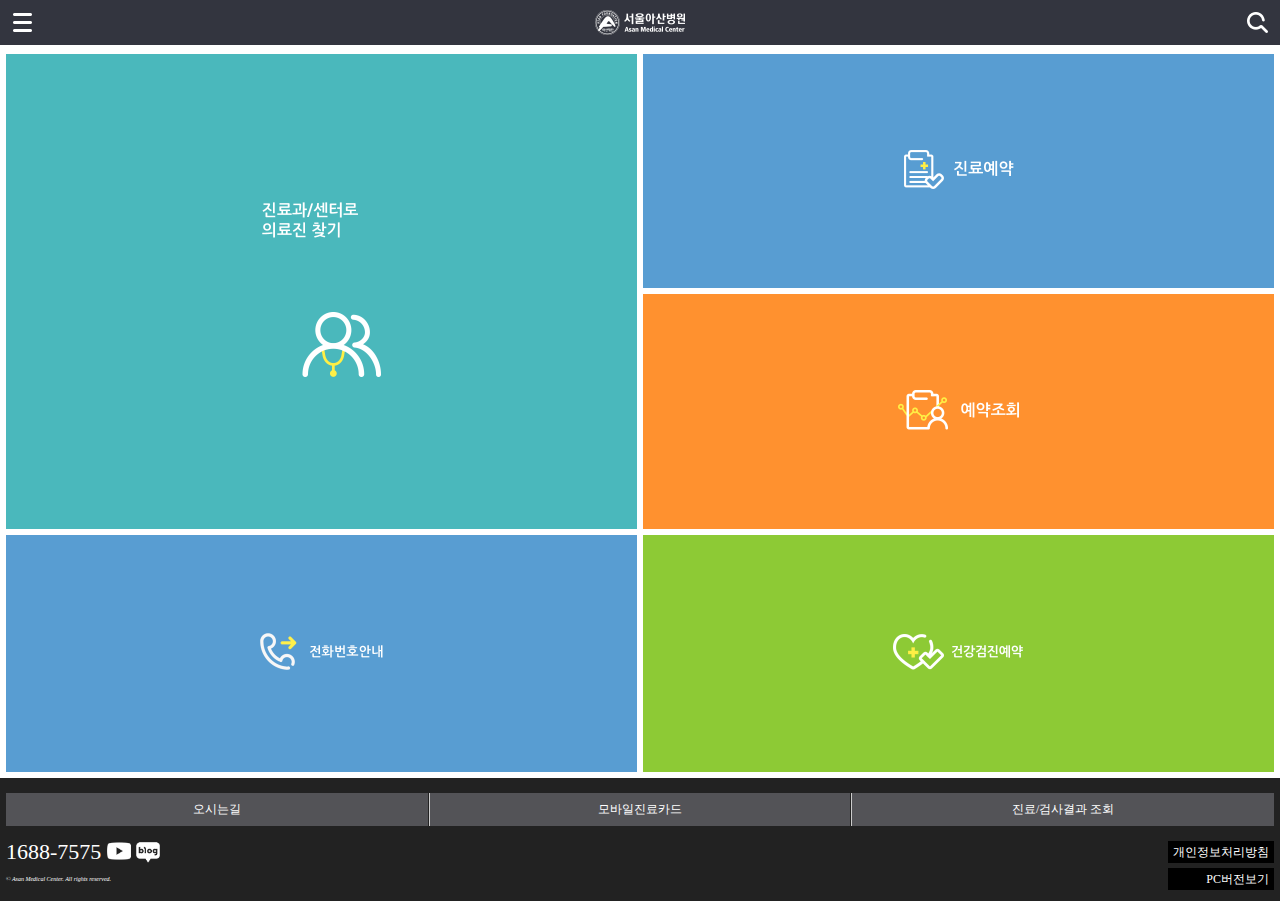
<file: index.html>
<!DOCTYPE html>
<html lang="ko">
<head>
  <meta charset="UTF-8">
  <meta name="viewport" content="width=device-width, initial-scale=1.0">
  <title>아산병원_모바일</title>
  <link rel="stylesheet" href="css/reset.css">
  <link rel="stylesheet" href="css/asan.css">
  <script src="https://code.jquery.com/jquery-1.12.4.js"></script>
  <script defer src="js/main.js"></script>
</head>
<body>
  <div id="controlbody">
    <div id="wrap">
    <div class="cover"></div>
    <header>
      <div class="lnb_btn">
        <a href="#"><img src="img/bg_header_lnb.png" alt="메뉴열기"></a>
      </div>
      <h1 class="logo">
        <a href="index.html"><img src="img/img_header_logo.png" alt="서울아산병원"></a>
      </h1>
      <div class="search_btn">
        <a href="#"><img src="img/img_topSerch.png" alt="찾기"></a>
      </div>
    </header>
    <!--        con_wrap START          -->
    <div id="con_wrap">
      <div id="con_up">
        <section class="s1-1">
          <a href="staff.html"><img src="img/img_main01.png" alt=""></a>
        </section>
        <div class="con_up_right">
          <section class="s1-2">
            <a href="#"><img src="img/img_main02.png" alt=""></a>
          </section>
          <section class="s1-3">
            <a href="#"><img src="img/img_main03.png" alt=""></a>
          </section>
        </div>
      </div>
      <div id="con_down">
        <section class="s2-1">
          <a href="#"><img src="img/img_main04.png" alt=""></a>
        </section>
        <section class="s2-2">
          <a href="#"><img src="img/img_main05.png" alt=""></a>
        </section>
      </div>
    </div>
    <!--        con_wrap END          -->
    <footer>
      <ul class="qiuckmenu">
        <li><a href="#">오시는길</a></li>
        <li><a href="#">모바일진료카드</a></li>
        <li><a href="#">진료/검사결과 조회</a></li>
      </ul>
      <div class="telSns">
        <a href="#">1688-7575</a>
        <a href="#"><img src="img/img_youtube.png" alt="유튜브"></a>
        <a href="#"><img src="img/img_naverblog.png" alt="네이버블로그"></a>
      </div>
      <div class="pc">
        <a href="#">개인정보처리방침</a>
        <a href="#">PC버전보기</a>
      </div>
      <address class="copy">
        &copy; Asan Medical Center. All rights reserved.
      </address>
    </footer>
    </div>
  </div>

  <div id="lnb">
    <div class="lnb_login">
      <p>
        로그인을 하시면 더 많은 정보를<br>
        확인 하실 수 있습니다.
      </p>
      <img src="img/btn_login.png" alt="로그인버튼">
    </div>
    <ul class="lnb_list">
      <li><a href="staff.html"><img src="img/img_lnbtab01_off.png" alt="의료진"></a></li>
      <li><a href="#"><img src="img/img_lnbtab02_off.png" alt="진료예약"></a></li>
      <li><a href="#"><img src="img/img_lnbtab03_off.png" alt="예약조회"></a></li>
      <li><a href="#"><img src="img/img_lnbtab04_off.png" alt="병원안내"></a></li>
      <li><a href="#"><img src="img/img_lnbtab05_off.png" alt="건강정보"></a></li>
    </ul>
    <div class="lnb_res">
      <a href="#"><img src="img/btn_reserve.png" alt="예약 및 문의 1688-7575"></a>
    </div>
  </div>
</body>
</html>
</file>
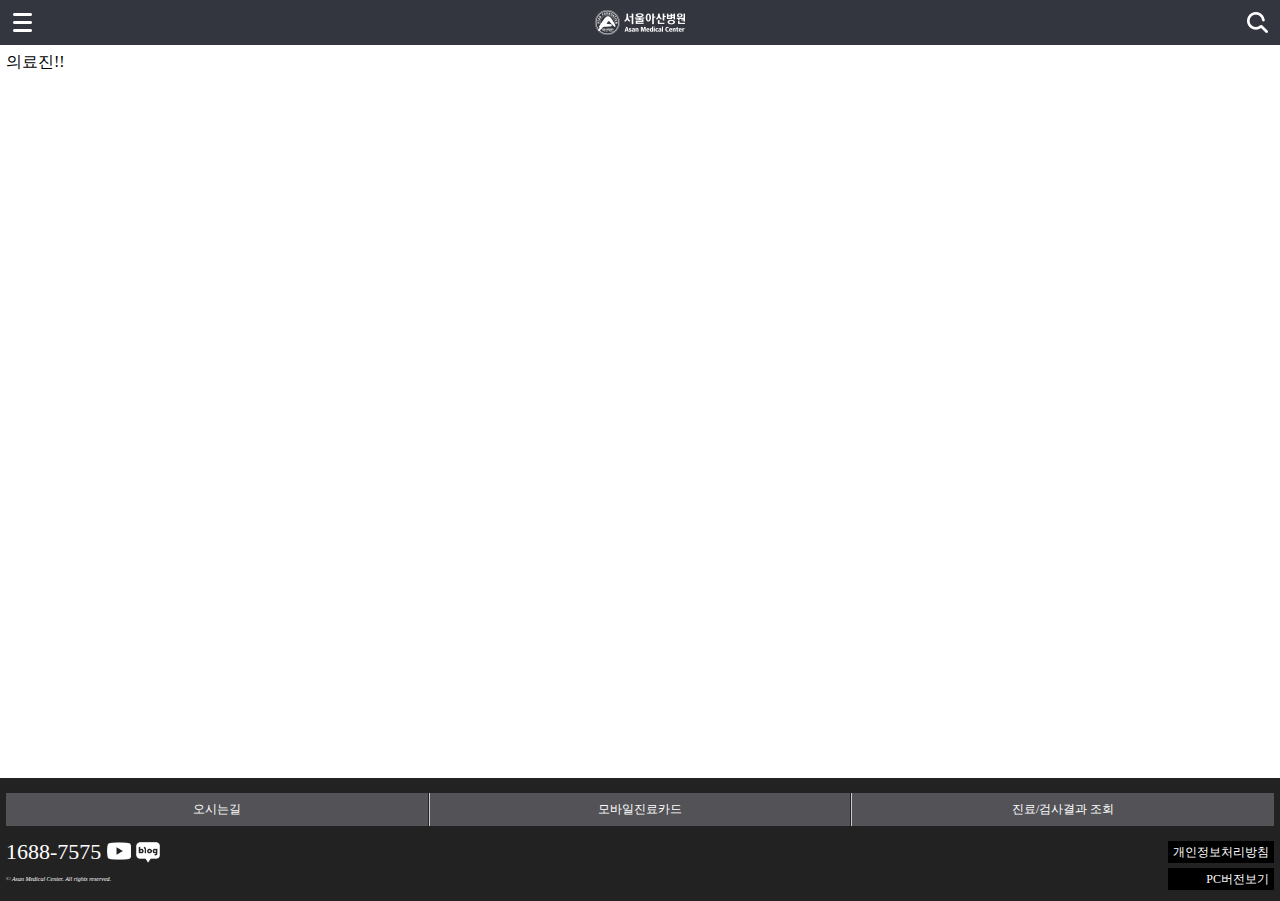
<file: staff.html>
<!DOCTYPE html>
<html lang="ko">
<head>
  <meta charset="UTF-8">
  <meta name="viewport" content="width=device-width, initial-scale=1.0">
  <title>아산병원_스태프</title>
  <link rel="stylesheet" href="css/reset.css">
  <link rel="stylesheet" href="css/asan.css">
  <link rel="stylesheet" href="css/sub.css">
  <script src="https://code.jquery.com/jquery-1.12.4.js"></script>
  <script defer src="js/main.js"></script>
</head>
<body>
  <div id="controlbody">
    <div id="wrap">
    <div class="cover"></div>
    <header>
      <div class="lnb_btn">
        <a href="#"><img src="img/bg_header_lnb.png" alt="메뉴열기"></a>
      </div>
      <h1 class="logo">
        <a href="index.html"><img src="img/img_header_logo.png" alt="서울아산병원"></a>
      </h1>
      <div class="search_btn">
        <a href="#"><img src="img/img_topSerch.png" alt="찾기"></a>
      </div>
    </header>
    <!--        con_wrap START          -->
    <div id="con_wrap" class="staff">
      의료진!!
    </div>
    <!--        con_wrap END          -->
    <footer>
      <ul class="qiuckmenu">
        <li><a href="#">오시는길</a></li>
        <li><a href="#">모바일진료카드</a></li>
        <li><a href="#">진료/검사결과 조회</a></li>
      </ul>
      <div class="telSns">
        <a href="#">1688-7575</a>
        <a href="#"><img src="img/img_youtube.png" alt="유튜브"></a>
        <a href="#"><img src="img/img_naverblog.png" alt="네이버블로그"></a>
      </div>
      <div class="pc">
        <a href="#">개인정보처리방침</a>
        <a href="#">PC버전보기</a>
      </div>
      <address class="copy">
        &copy; Asan Medical Center. All rights reserved.
      </address>
    </footer>
    </div>
  </div>

  <div id="lnb">
    <div class="lnb_login">
      <p>
        로그인을 하시면 더 많은 정보를<br>
        확인 하실 수 있습니다.
      </p>
      <img src="img/btn_login.png" alt="로그인버튼">
    </div>
    <ul class="lnb_list">
      <li><a href="staff.html"><img src="img/img_lnbtab01_off.png" alt="의료진"></a></li>
      <li><a href="#"><img src="img/img_lnbtab02_off.png" alt="진료예약"></a></li>
      <li><a href="#"><img src="img/img_lnbtab03_off.png" alt="예약조회"></a></li>
      <li><a href="#"><img src="img/img_lnbtab04_off.png" alt="병원안내"></a></li>
      <li><a href="#"><img src="img/img_lnbtab05_off.png" alt="건강정보"></a></li>
    </ul>
    <div class="lnb_res">
      <a href="#"><img src="img/btn_reserve.png" alt="예약 및 문의 1688-7575"></a>
    </div>
  </div>
</body>
</html>
</file>
<file: css/asan.css>
@charset "UTF-8";
body {
  min-width:340px;
  width:100%;
}

/* 레이아웃, 배경색 */
#controlbody {
  overflow:hidden;
}
#wrap {
  position:relative;
}
header {
  background-color:#33353F;
  height:45px;
}
#con_wrap {
  display:flex;
  flex-direction:column;
  row-gap:6px;
  height:calc(100vh - 170px);
  padding:6px;
}
#con_up {
  flex:2;
  display:flex;
  column-gap:6px;
}
.s1-1 {
  background-color:#4AB8BC;
  flex:1;
}
.con_up_right {
  flex:1;
  display:flex;
  flex-direction:column;
  row-gap:6px;
}
.s1-2 {
  background-color:#589DD2;
  flex:1;
}
.s1-3 {
  background-color:#FF912F;
  flex:1;
}
#con_down {
  flex:1;
  display:flex;
  column-gap:6px;
}
.s2-1 {
  background-color: #589DD2;
  flex:1;
}
.s2-2 {
  background-color: #8DCA35;
  flex:1;
}
footer {
  background-color: #222222;
  height:123px;
}


/*         헤더             */
.lnb_btn {
  float:left;
  position:relative;
  z-index:10;
}
.logo {
  float: left;
  width:100%;
  margin:0 -45px;
  text-align:center;
}
.search_btn {
  float:right;
}
header img {
  height:45px;
}
/* 컨텐츠 */
section {
  display:table;
}
section a {
  display:table-cell;
  text-align:center;
  vertical-align:middle;
}
.s1-1 img {
  width:120px;
}
.s1-2 img {
  width:110px;
}
.s1-3 img {
  width:121px;
}
.s2-1 img {
  width:124px;
}
.s2-2 img {
  width:131px;
}
/*            푸터              */
footer {
  color:white;
  padding:15px 6px;
}
ul.qiuckmenu {
  display:table;
  width:100%;
}
.qiuckmenu li {
  display:table-cell;
  width:33.33%;
  background:#535357;
  font-size:12px;
  border-right:1px solid #222222;
  border-left:1px solid #ccc;
}
.qiuckmenu li:first-child {
  border-left:none;
}
.qiuckmenu li:last-child {
  border-right:none;
}
.qiuckmenu a {
  display:block;
  text-align:center;
  line-height:33px;
}
.telSns {
  font-size:22px;
  margin:13px 0;
}
.telSns img {
  width:24px;
  vertical-align:bottom;
}
.pc {
  position:absolute;
  right:6px;
  text-align:right;
  margin-top:-35px;
  font-size: 12px;
}
.pc a {
  background-color:black;
  display:block;
  padding:5px;
  margin-bottom:5px;
}
.copy {
  font-size:6px;
  font-style:italic;
}


/* 좌측 슬라이더 메뉴 */
#lnb {
  position:fixed;
  top:0;
  left:-274px;
  width:274px;
  height:100%;
  z-index:100;
  background-color:#F1F1F1
}
.lnb_login {
  color:white;
  background-color:#111111;
  padding:35px 20px;
}
.lnb_login p {
  font-size:14px;
  line-height:1.4;
  margin-bottom:20px;
}
.lnb_login img {
  width:232px;
}
.lnb_list {
  border-bottom:0.5px solid #ddd;
}
.lnb_list img {
  width:274px;
}
.lnb_res {
  text-align:center;
  margin-top:30px;
}
.lnb_res img {
  width: 230px;
}
.cover {
  display:none;
  position:fixed;
  top:0;
  left:0;
  right:0;
  bottom:0;
  background:rgba(0,0,0,0.5);
  z-index:5;
}
</file>
<file: css/sub.css>
@charset "UTF-8";

/* staff */
.staff {
  background:
}
</file>
